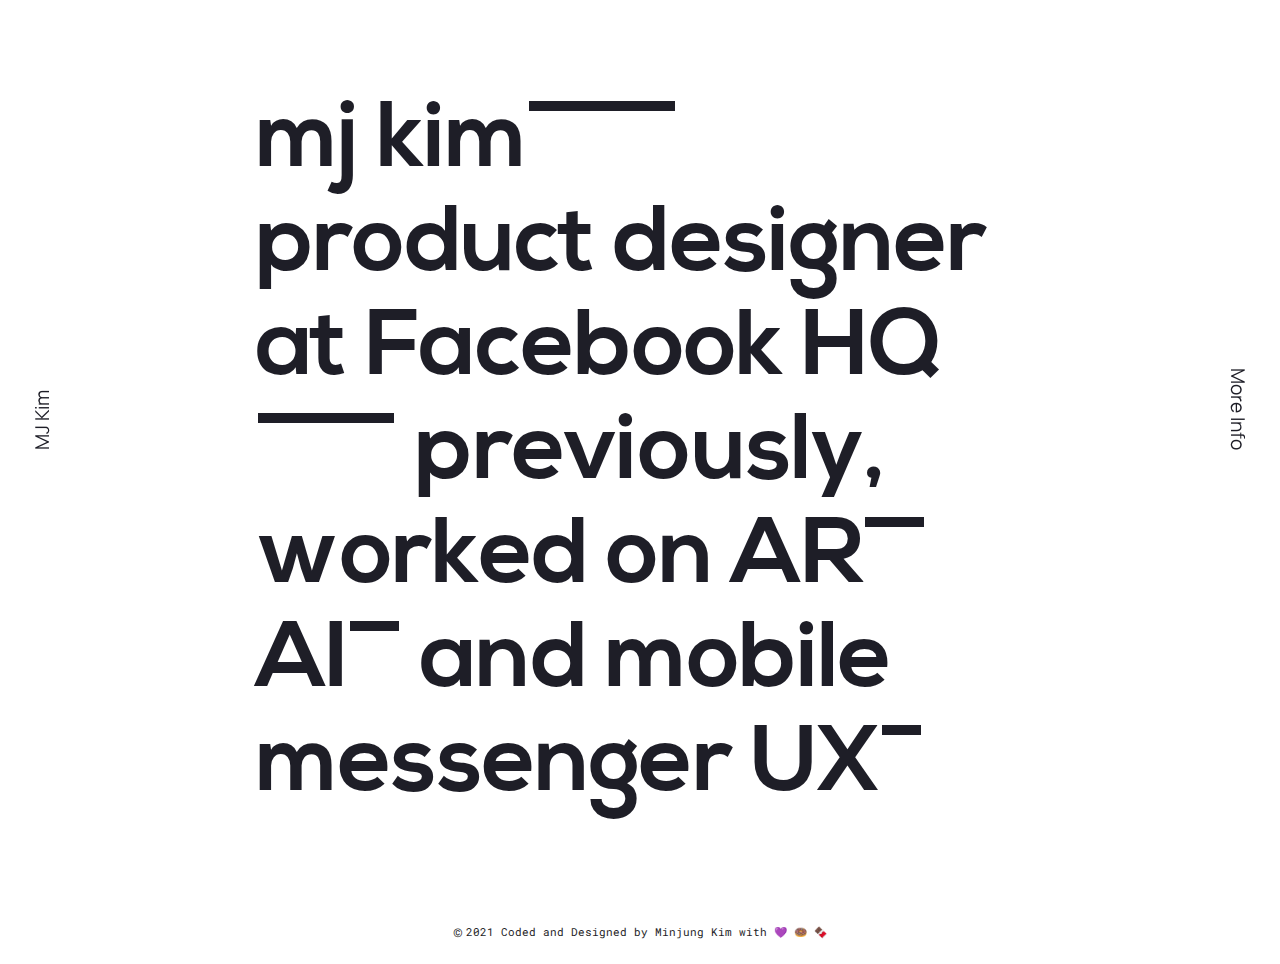
<file: index.html>
<!DOCTYPE html>
<!-- /*
  ╱▔▔▔▔╲
 ╱  ╭┈  ╲╮
 ▏       ▔▔╲
╱╳╲   ▍ ▍   ╲
▏╳╳▏     ╭━╮▕
▏╳╳▏ ▏   ╰━╯▕
╲▂╱╲ ╲      ╱
   ▕▃▃▔▔▔▔▔▔
   ╱  ╲
 ╭┓▏▏ ▕
 ┃╰▏▏ ▕
 ╰╭ ▏ Heya, It's MJ's Personal Web Page! */ -->


<html lang="en" class="no-js">
	<head>
		<meta charset="UTF-8" />
		<meta name="viewport" content="width=device-width, initial-scale=1">
		<title>MJ Kim · Product Designer</title>
		<meta name="description" content="MJ's personal website" />
		<meta name="keywords" content="minjungkim, mj, mjkim, productdesigner, seniordesigner, uxdesigner" />
		<meta name="author" content="Minjung Kim">
		<link rel="shortcut icon" href="mj_favicon.ico">
		
		<link href="https://fonts.googleapis.com/css2?family=Manrope:wght@400;700&display=swap" rel="stylesheet">
		<link href="https://fonts.googleapis.com/css?family=Roboto&display=swap" rel="stylesheet">
		<link href="https://fonts.googleapis.com/css?family=Roboto+Mono:400,500,700" rel="stylesheet">
		<link href="https://fonts.googleapis.com/css?family=Inter:200,300,400,500,600,700,900&display=swap" rel="stylesheet">
		<link rel="stylesheet" type="text/css" href="css/normalize.css" />
		<link rel="stylesheet" type="text/css" href="css/common.css" />
		<link rel="stylesheet" type="text/css" href="css/index.css" />
		
		
		<script>
			document.documentElement.className = 'js';
			var supportsCssVars = function() {
				var s = document.createElement('style'), support;

				s.innerHTML = "root: { --tmp-var: bold; }";
				document.head.appendChild(s);
				support = !!(window.CSS && window.CSS.supports && window.CSS.supports('font-weight', 'var(--tmp-var)'));
				s.parentNode.removeChild(s);
				return support;
			}
			if (!supportsCssVars()) alert('Hi there, I am MJ. Please view this website in a modern browser that supports CSS Variables.')
		</script>
	</head>
	<body class="">
		<main>
			
			<div class="mjA"><a>MJ Kim</a></div>
			<div class="mjB"><a href="about.html">More Info</a></div>
			<div id="intro">
			<div class="intro-width">
				<a href="mailto: mjkiminfo@gmail.com" class="defer-click">
					mj kim<sup>Say Hey, MJ Kim<div class="bar"></div></sup>
					<img 
					class="hover-img" 
					src="img/mjkim.png" alt="image" height="110" style="top:-25px; right: 32%;">
				</a><br>product designer<br>
				<a href="https://facebook.design/" class="defer-click">
					at Facebook HQ<sup>Menlo Park, CA<div class="bar"></div>
					</sup>
					<img 
					class="hover-img" 
					src="img/fb.gif" alt="image" height="140" style="top:-55px; right: 22%;">
				</a>

				previously, worked on 

				<a href="file/MJKim_Thesis_ProcessBook.pdf" class="defer-click">
					AR<sup>Thesis<div class="bar"></div></sup>
					<img class="hover-img" src="img/6.gif" alt="image" height="130" style="top:-55px; right: 40%;">
				</a>
			
				<a href="https://clova.ai/techdemo" class="defer-click">
					AI<sup>Clova<div class="bar"></div>
					</sup><img class="hover-img" src="img/cv.gif" alt="image" height="132" style="top:-45px; left: 79%;">
				</a>
				and mobile
				<a href="https://apps.apple.com/us/app/line/id443904275" class="defer-click">
					messenger UX<sup>LINE<div class="bar"></div></sup>
					<img class="hover-img" src="img/line.png" alt="img/line.png" alt="image" height="100" style="top:-34px; right: 20%;">
				</a>
			
			</div>
			</div>
			<footer>
				<h4>©</h4><h6>2021 Coded and Designed by Minjung Kim with 💜 🍩 🍫</h6>
			</footer>
		</main>


			<!-- <div class="morph-wrap">
				<svg class="morph" width="1400" height="770" viewBox="0 0 1200 770" fill="url(#Gradient)" filter="url(#blurMe)">
					<defs>
						<filter id="blurMe">
						<feGaussianBlur in="SourceGraphic" stdDeviation="8" />
					    </filter>
					  </defs>
				<path d="M 62.9,252.2 C 210.1,338.2 212.6,487.6 288.8,553.9 372.2,626.5 511.2,517.8 620.3,536.3 750.6,558.4 860.3,723 987.3,686.5 1089,657.3 1168,534.7 1173,429.2 1178,313.7 1096,189.1 995.1,130.7 852.1,47.07 658.8,78.95 498.1,119.2 410.7,141.1 322.6,154.8 262.9,252.2 Z" />
				</svg>
			</div> -->
<!-- 	
			<div class="content-wrap">
			<div class="content-wrap">
				<div class="content content--layout content--layout-1">
					<img class="content__img" src="img/1.png" alt="image" />
					<h3 class="content__title">create</h3>
					<p class="content__team">People Products Facebook</p>
					<p class="content__desc"><br>A live project for the billion+ users to build an inclusive culture by adding a special #hashtag with gratitude.</p>
					<a href="https://facebook.design/" class="content__link">Facebook Inc. in Menlo Park, CA</a>
				</div>
			</div>
		</div>
		<div class="content-wrap">
			<div class="content content--layout content--layout-2">
				<img class="content__img" src="img/4.png" alt="image" />
				<h3 class="content__title">build</h3>
				<p class="content__team">Apple Inc. X LINE UX TF</p>
				<p class="content__desc"> Integrating <b>SiriKit</b> into LINE messenger app for WWDC 2016 presentation. <br><br>
					I was selected as a UI Designer to participate an onsite lab session integrating the pre-release SiriKit into LINE. I've learned how to access the app's core functionality via SiriKit, and customize the voice user interface to make it more recognizable. With deepened understanding of conversational methods, I am eager to expand my toolbox to allow humans to speak to devices, not just tap on them.
					<br><br></p>
					<a href="https://developer.apple.com/videos/play/wwdc2016/225/" class="content__link">View SiriKit Details</a>
			</div>
		</div>
	
			<div class="content-wrap">
				<div class="content content--layout content--layout-3">
					<img class="content__img" src="img/3.png" alt="image" />
					<h3 class="content__title">connect</h3>
					<p class="content__team">LINE Platform Team</p>
					<p class="content__desc">Creating Looks Like Feels Like (LLFL) emerging prototypes on <b>LINE</b> with clear design decisions and finished simulations.<br><br>Thinking responsibly about a way of connecting people was extremely exciting in LINE UX TF team. We released the first Group Call up to 200 people can join simultaneously, which brought a 130% usage growth. Using this, users can make video calls anywhere in the world for free. </p>
					<a href="https://engineering.linecorp.com/en/blog/line-group-call-conference-calls-with-up-to-200-people/" class="content__link">View Group Call Details</a>
				</div>
			</div>
<br><br><br><br><br><br><br>
			<div class="content-wrap">
				<div class="content content--layout content--layout-4">
					<img class="content__img" src="img/2.png" alt="image" />
					<h3 class="content__title">empower</h3>
					<p class="content__team">MFA Thesis Project</p>
					<p class="content__desc"><br><br>Today, only 12% of engineers in the U.S. are women. Young women have interests in engineering, but they easily lose it due to the lack of role models, and feel demoralized from gender stereotypes. How might we help them to pursue engineering careers? <br><br> <b>hello,w</b> connects young women with resources and female engineers to make a change together. It brings the engineering related AR games to teach programming principles. Young women can have video chat experiences with mentors to learn, get inspired, and better define their paths beyond gender biases. Engineering is for everyone!</p>
					<a href="file/MJKim_Thesis_ProcessBook.pdf" class="content__link"><br>View Process Book</a>
				</div>
			</div>

			<br><br><br><br><br><br> -->

		<!-- <script src="js/imagesloaded.pkgd.min.js"></script>
		<script src="js/anime.min.js"></script> -->
		<!-- <script src="js/app.9a112d81.js"></script>
		<script src="js/chunk-vendors.633a3787.js"></script> -->
<!-- 
		<script>
			var list = document.getElementsByClassName("defer-click");
			for (var i = 0; i < list.length; i++) {
				list[i].addEventListener("click", (e) => {
					if (!window.matchMedia("(any-hover: none)").matches) { return; }
					if (window.focused !== e.currentTarget) {
						e.preventDefault();
					}
					window.focused = e.currentTarget;
				});
			}
		</script> -->

	</body>
</html>
</file>
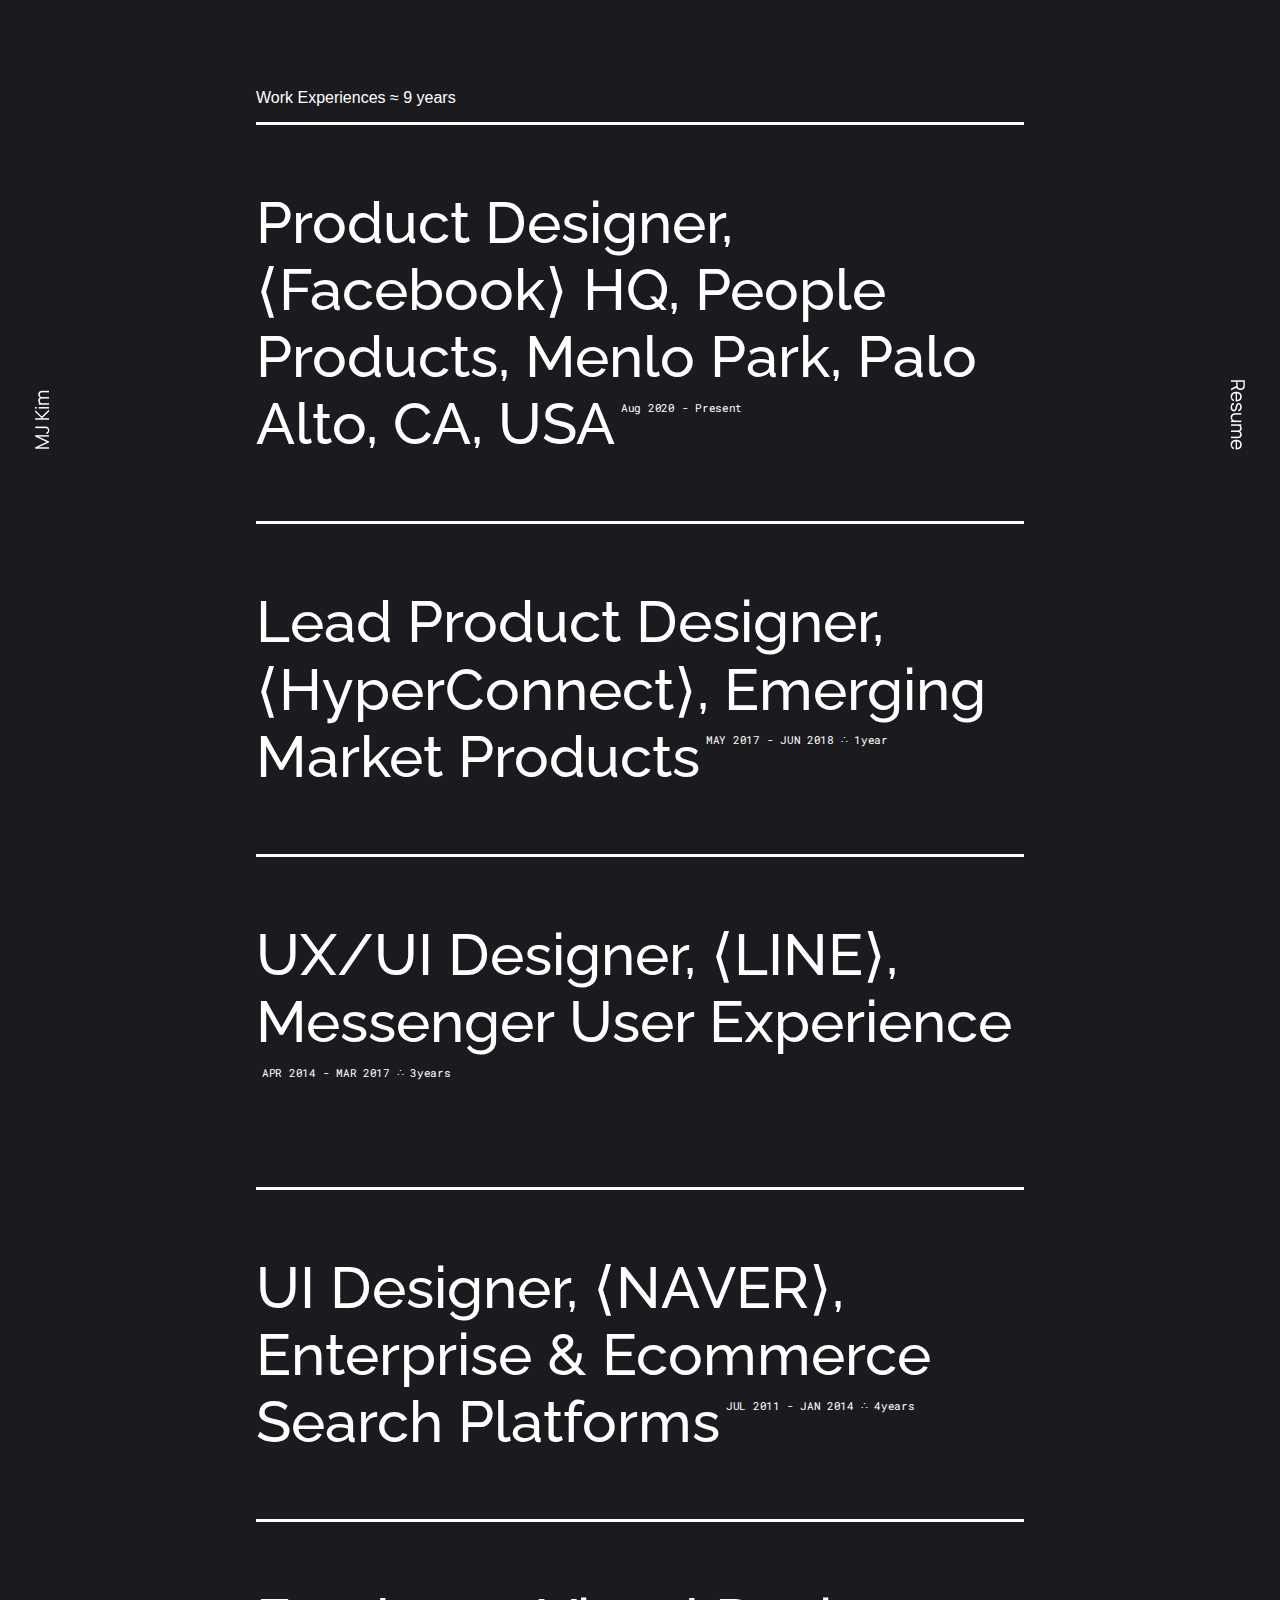
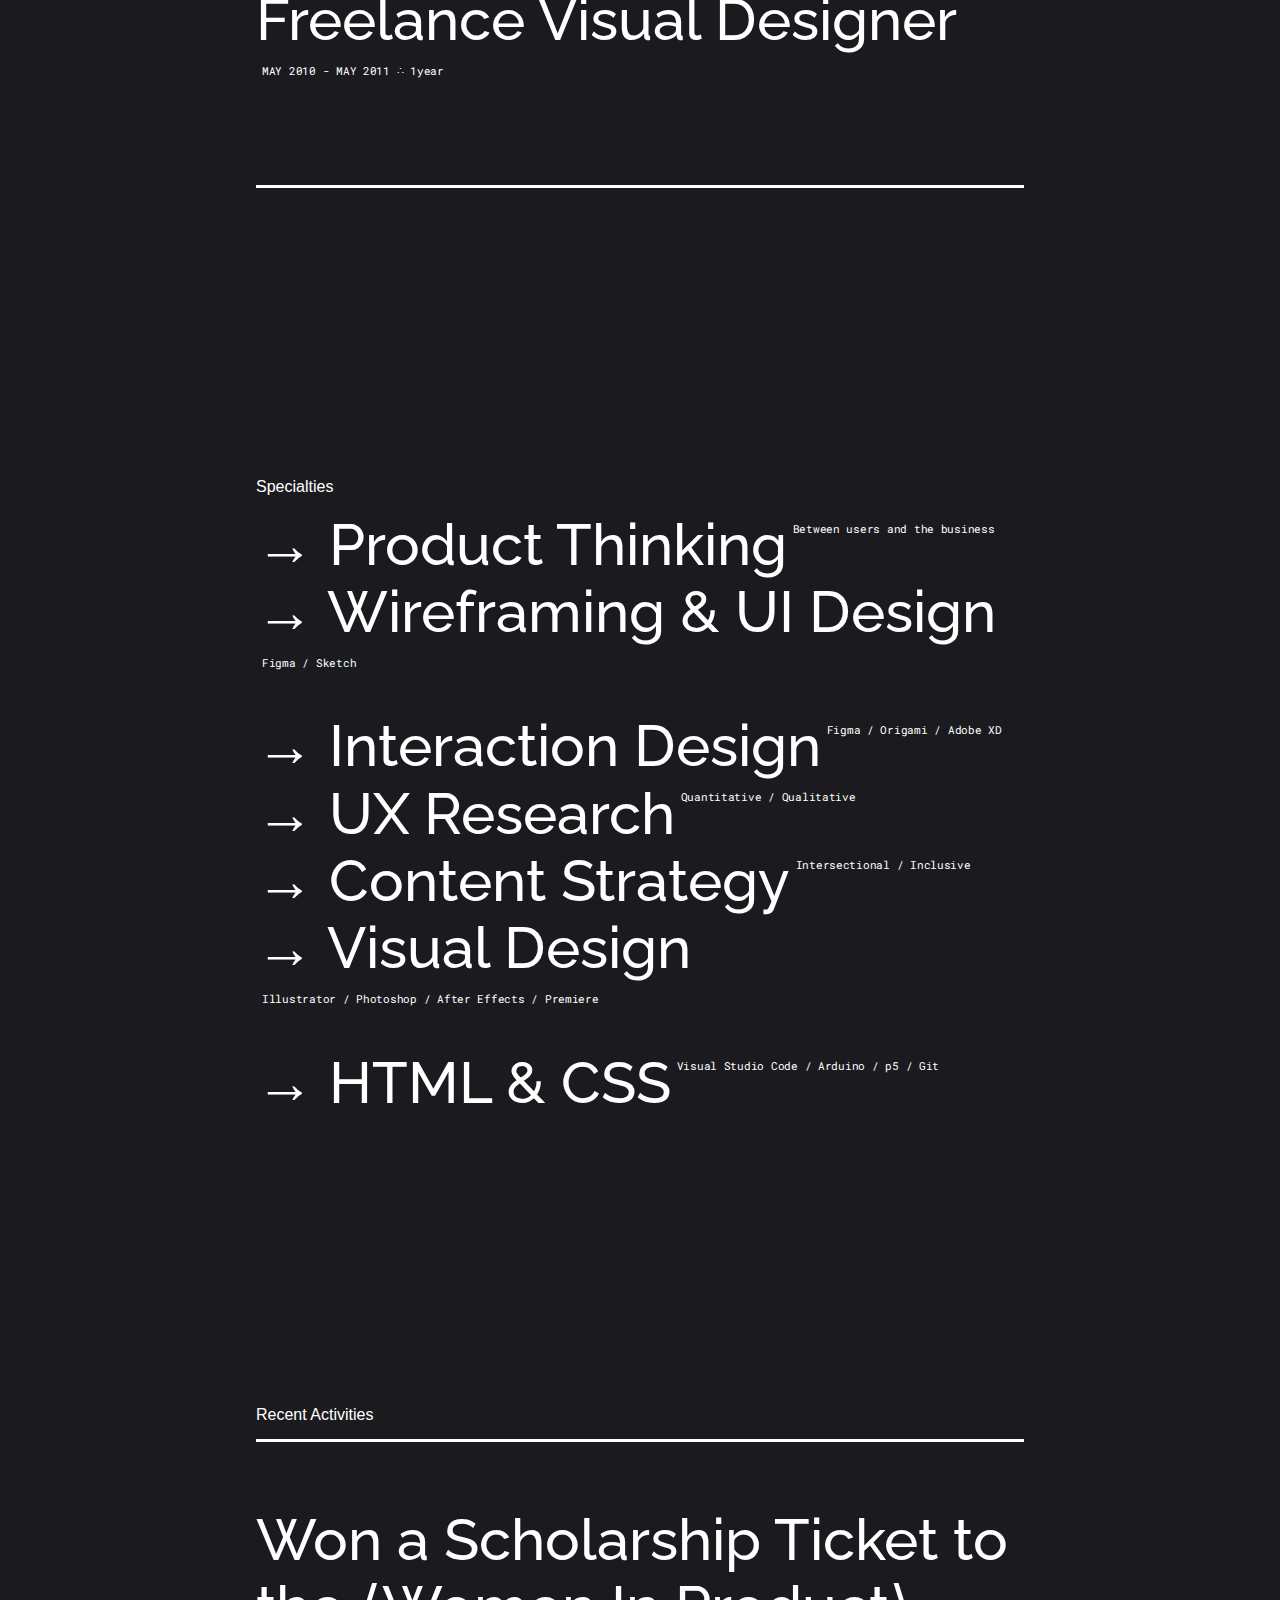
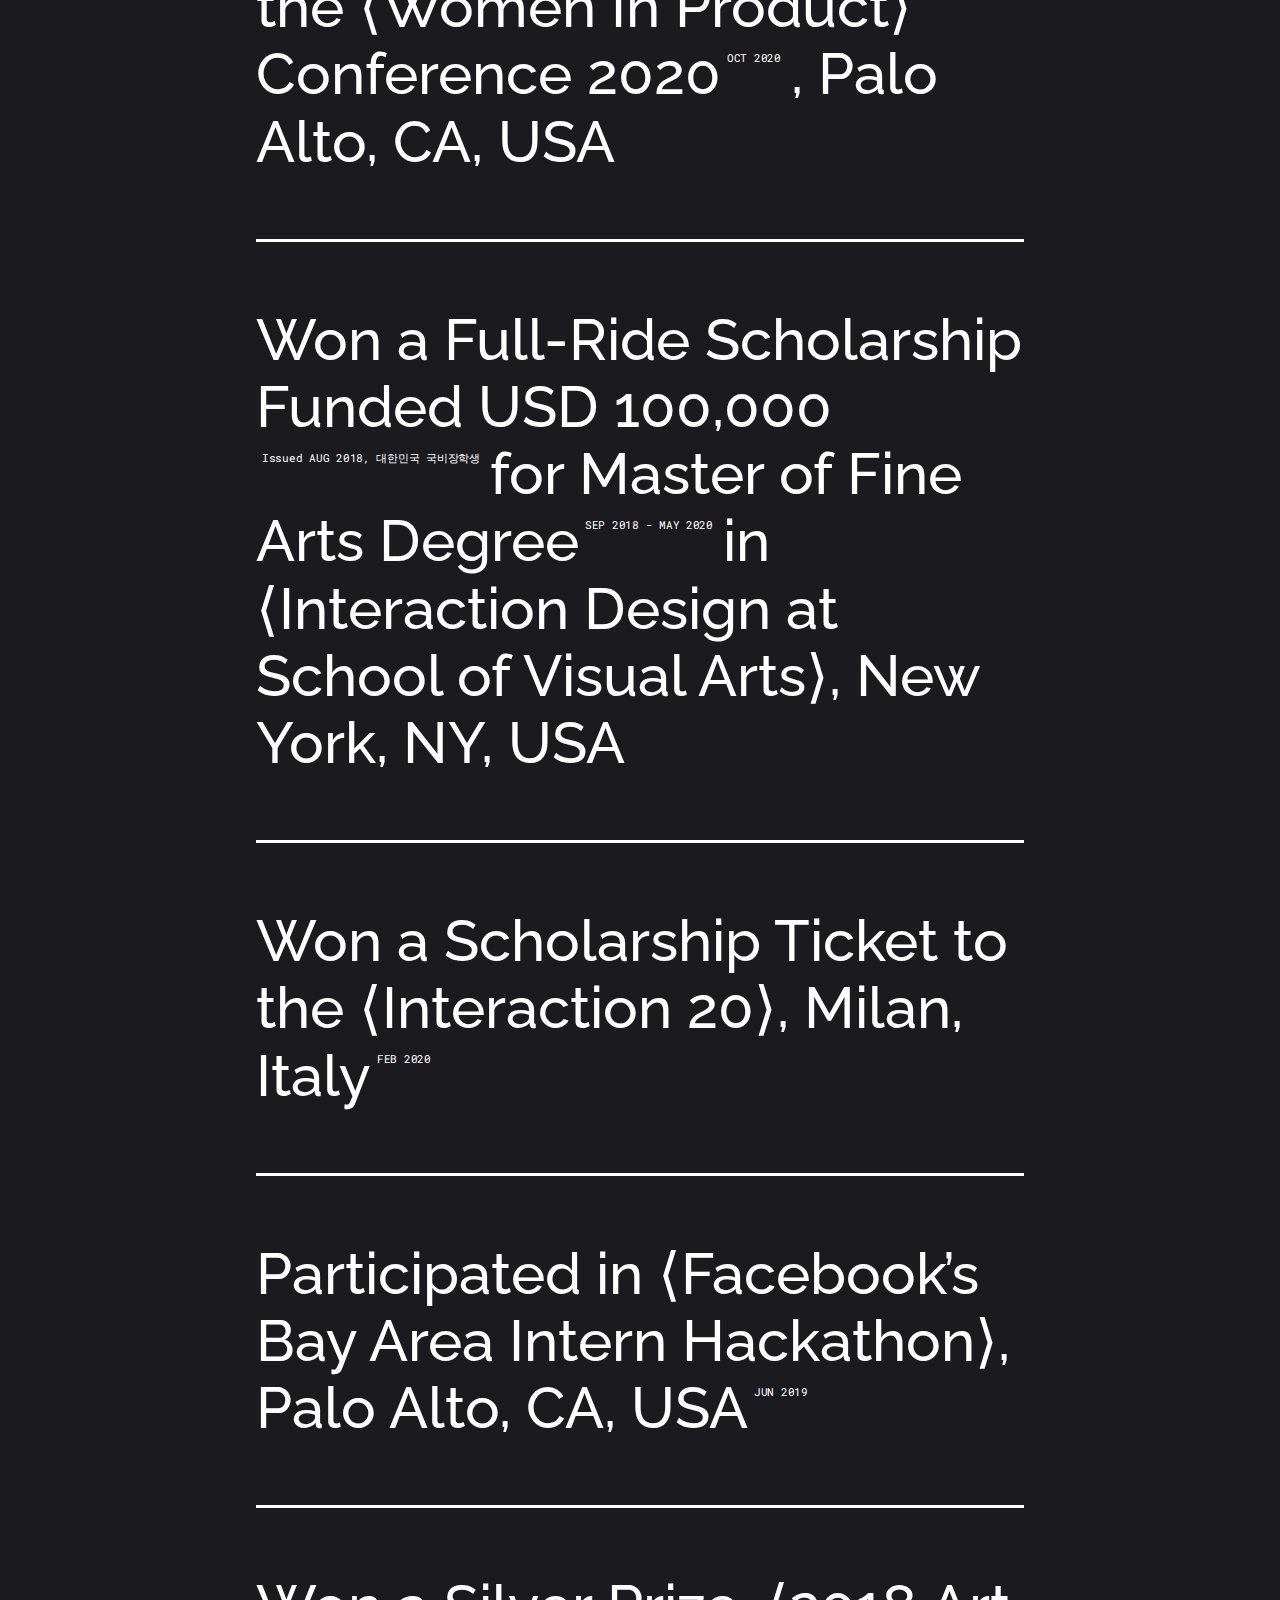
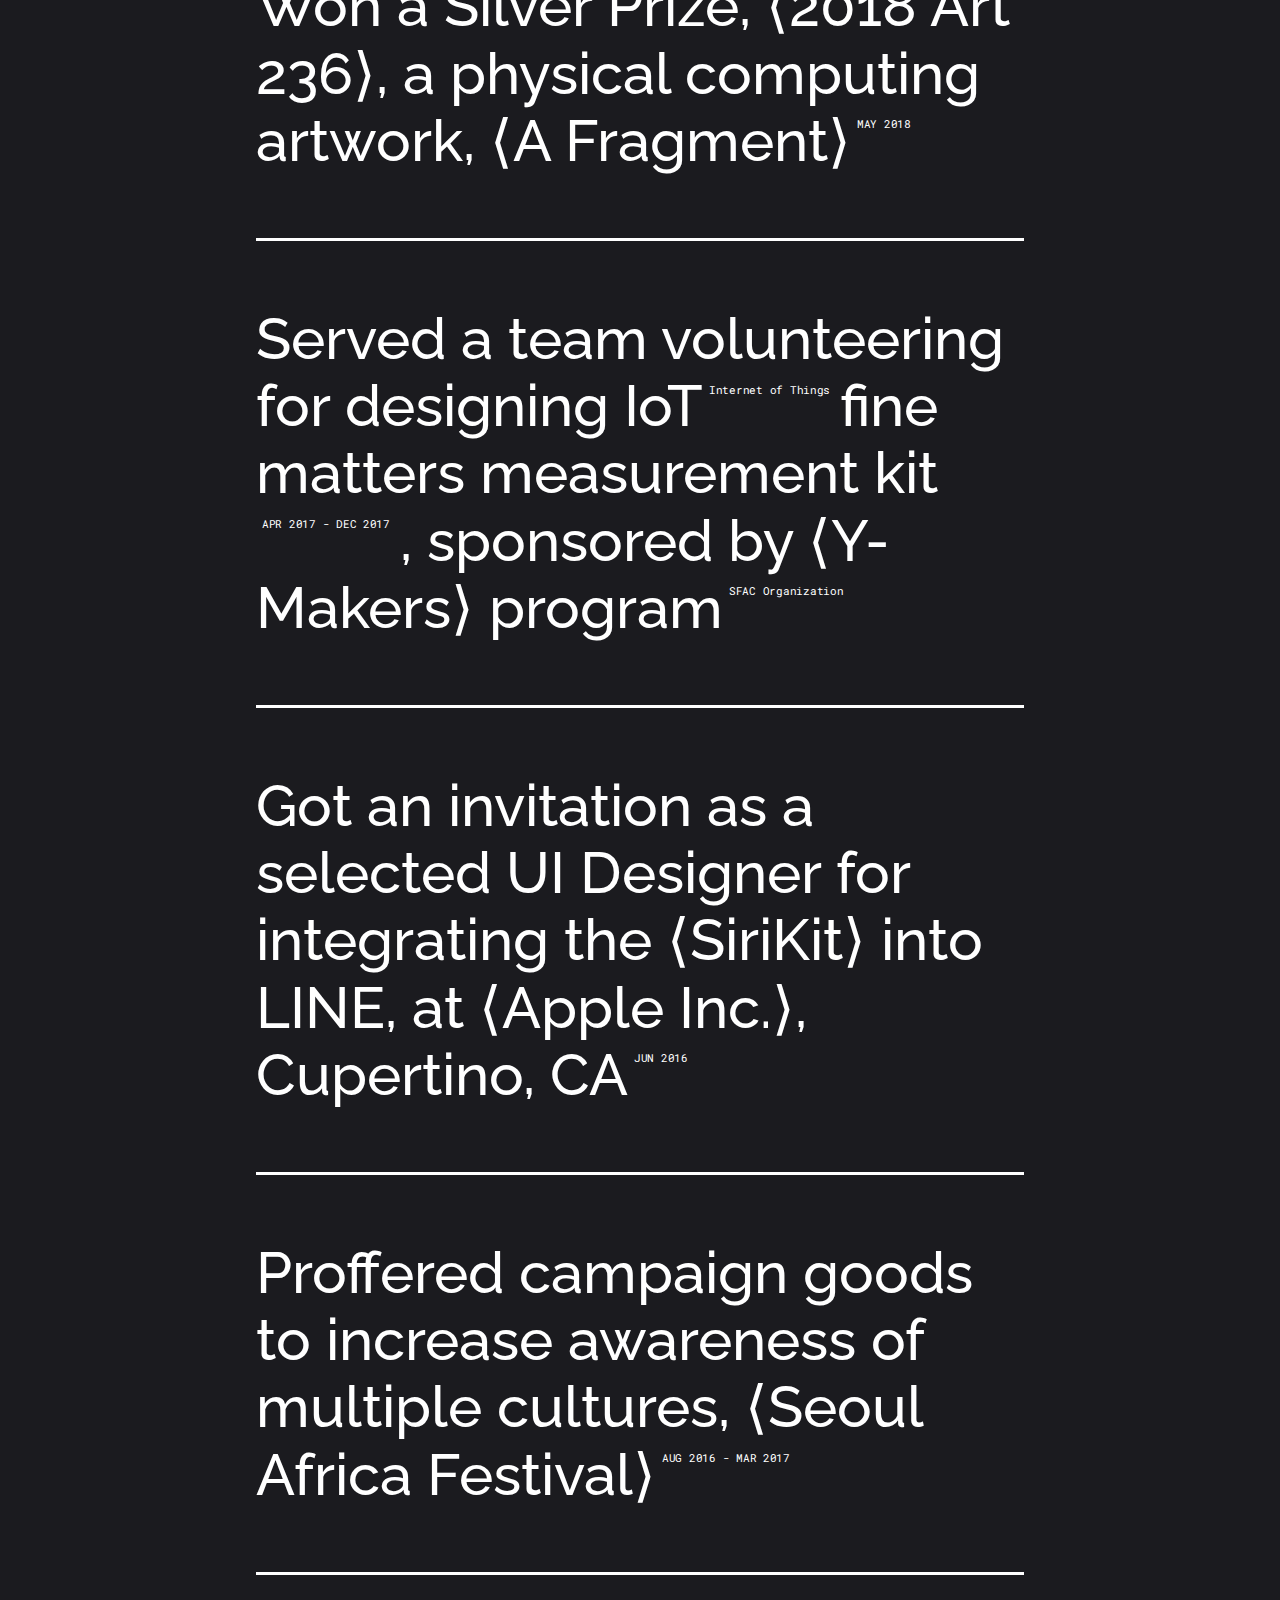
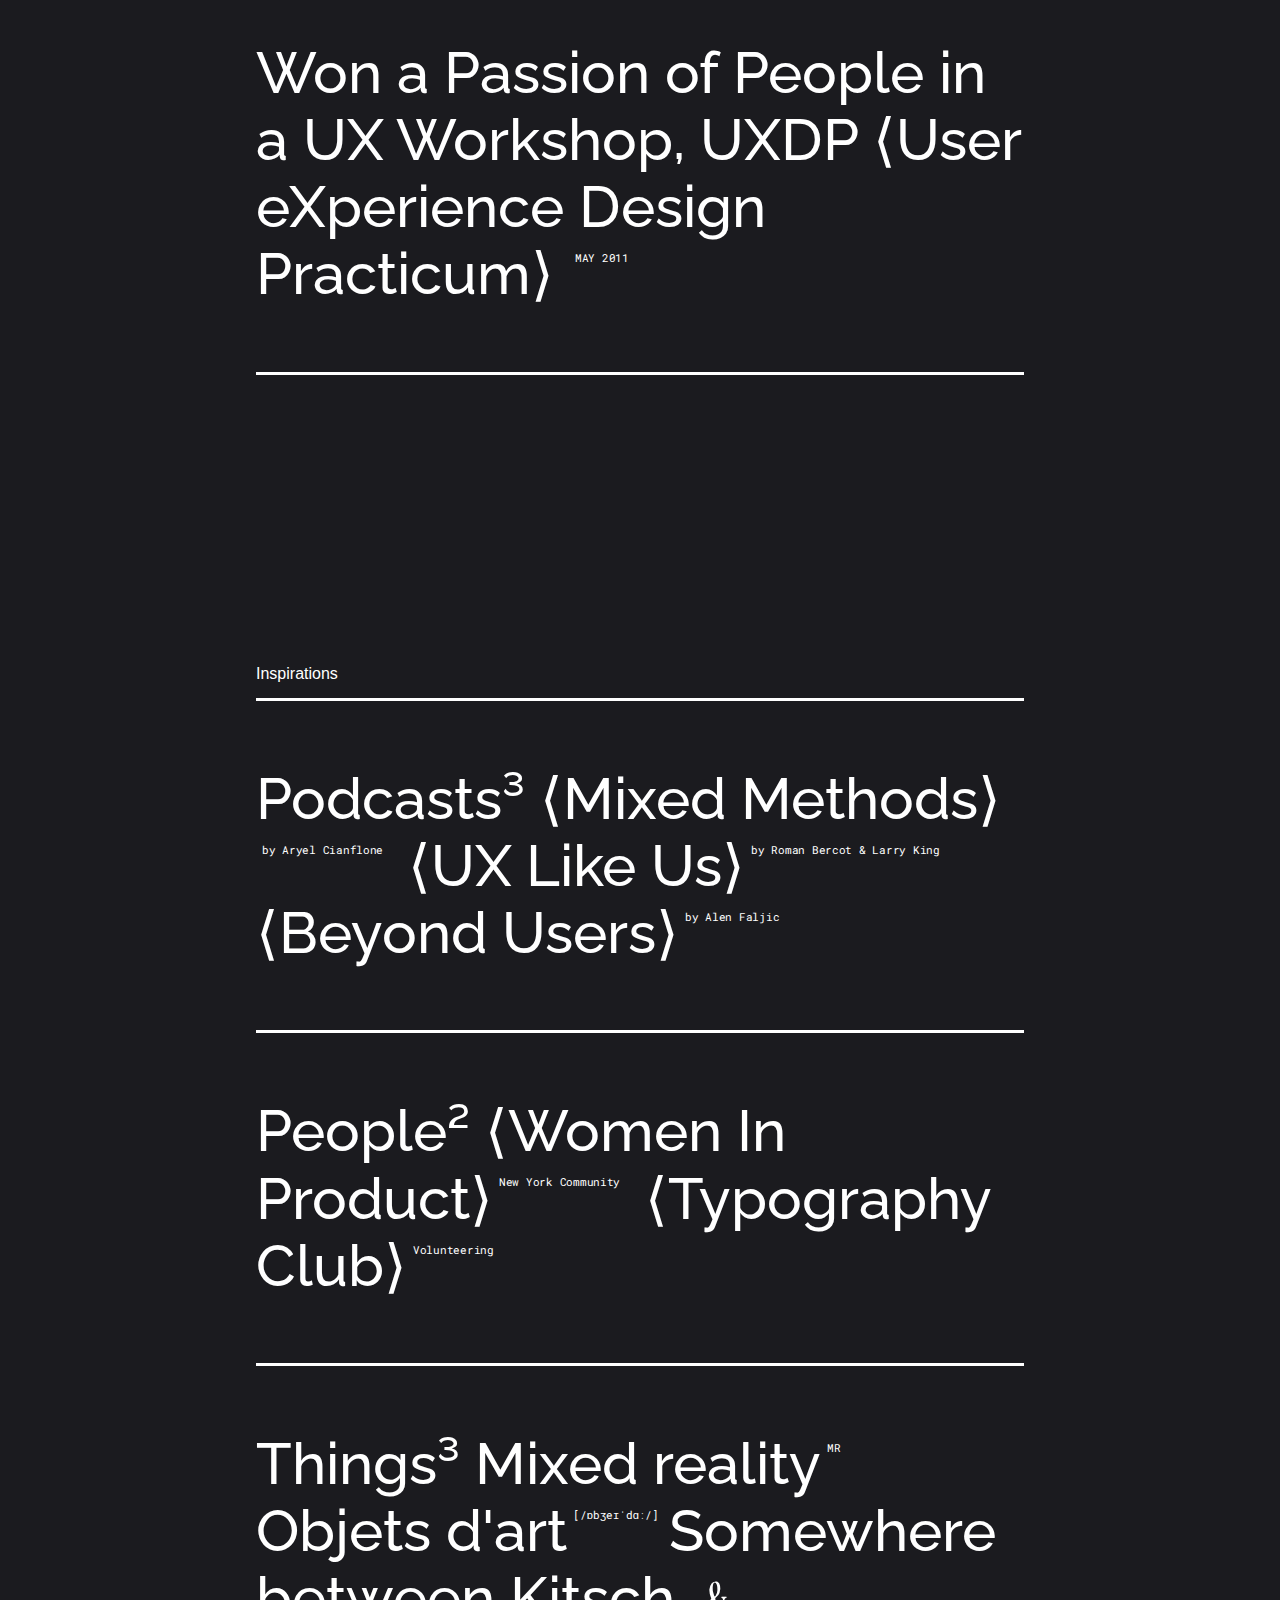
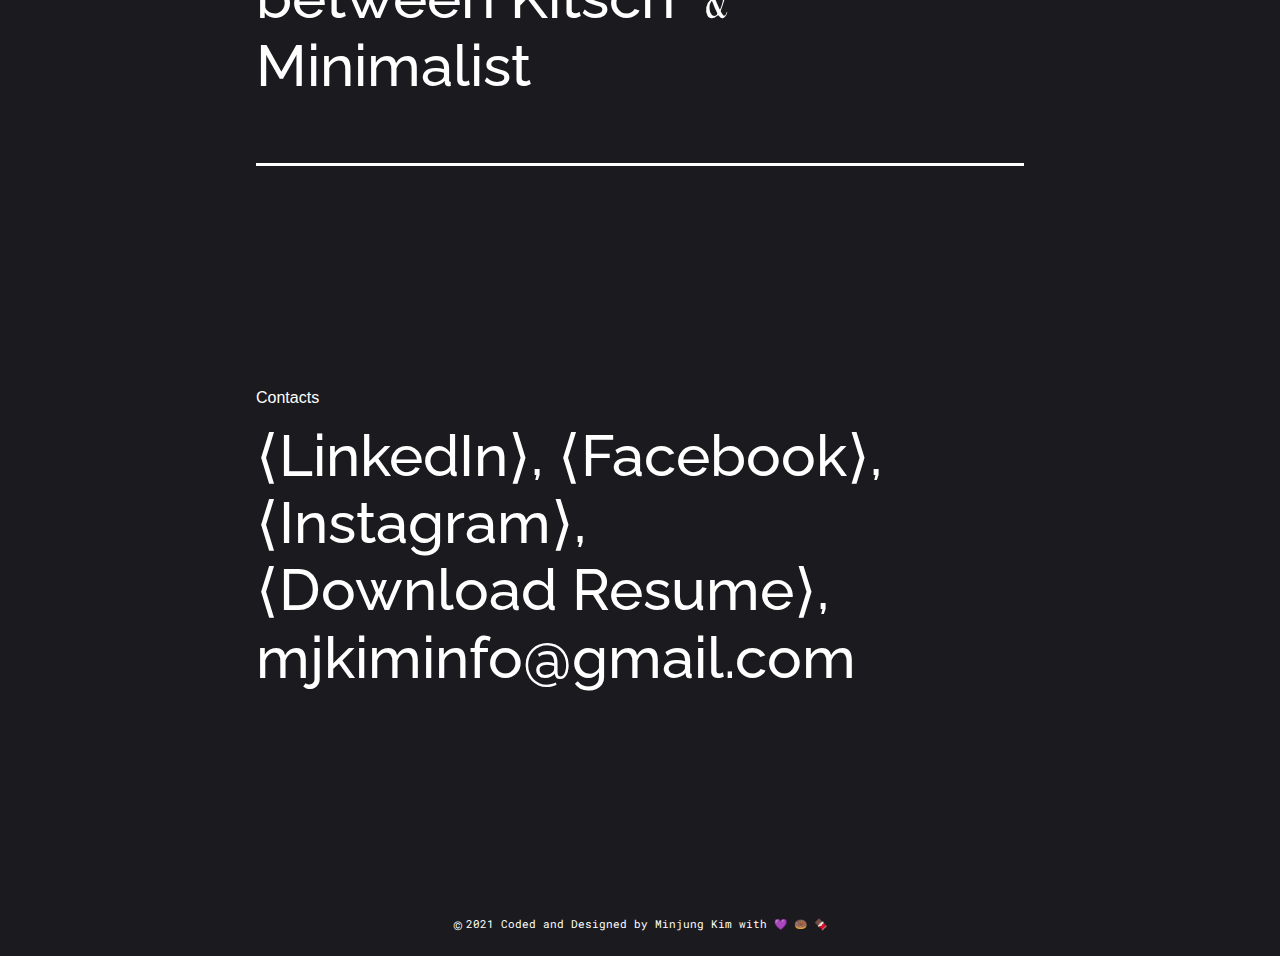
<file: about.html>
<!DOCTYPE html>
<html lang="en" class="no-js">
	<head>
		<meta charset="UTF-8" />
		<meta name="viewport" content="width=device-width, initial-scale=1">
		<title>MJ Kim · Product Designer</title>
		<meta name="description" content="MJ's personal website" />
		<meta name="keywords" content="background, svg, morph, animation, scroll, shape, web development, css, javascript" />
		<meta name="author" content="Minjung Kim">
		<link rel="shortcut icon" href="mj_favicon.ico">
		<link rel="preconnect" href="https://fonts.gstatic.com">
		<link href="https://fonts.googleapis.com/css2?family=Manrope:wght@400;700&display=swap" rel="stylesheet">
		<link href="https://fonts.googleapis.com/css?family=Roboto+Mono:400,500,700" rel="stylesheet">
		<link href="https://fonts.googleapis.com/css?family=Raleway:300,400,500,600,700&display=swap" rel="stylesheet">
		<link rel="stylesheet" type="text/css" href="css/normalize.css" />
		<link rel="stylesheet" type="text/css" href="css/common.css" />
		<link rel="stylesheet" type="text/css" href="css/about.css" />
				
		
		<script>
			document.documentElement.className = 'js';
			var supportsCssVars = function() {
				var s = document.createElement('style'), support;

				s.innerHTML = "root: { --tmp-var: bold; }";
				document.head.appendChild(s);
				support = !!(window.CSS && window.CSS.supports && window.CSS.supports('font-weight', 'var(--tmp-var)'));
				s.parentNode.removeChild(s);
				return support;
			}
			if (!supportsCssVars()) alert('Hi there,I am MJ. Please view this demo in a modern browser that supports CSS Variables.')
		</script>
	</head>
	<body class="mj">		
		<main>
			<div class="mjA"><a href="index.html">MJ Kim</a></div>
			<div class="mjB"><a href="file/MinjungKim_Resume.pdf">Resume</a></div>

			<div id="intro">
			<div class="center-y">
			<div class="intro-width">
				<ul id="experiences">
					<h5>
					Work Experiences ≈ 9 years
					</h5>
					<li>Product Designer, <a href="https://facebook.design/">&lang;Facebook&rang;</a> HQ, People Products, Menlo Park, Palo Alto, CA, USA<sup>Aug 2020 - Present </sup></li>
					<li>Lead Product Designer, <a href="https://hyperconnect.com/?lang=en">&lang;HyperConnect&rang;</a>, Emerging Market Products<sup>MAY 2017 - JUN 2018 &there4; 1year</sup></li>
					<li>UX/UI Designer, <a href="https://linecorp.com/en/">&lang;LINE&rang;</a>, Messenger User Experience<sup>APR 2014 - MAR 2017 &there4; 3years</sup></li>
					<li>UI Designer, <a href="https://www.navercorp.com/en">&lang;NAVER&rang;</a>, Enterprise & Ecommerce Search Platforms<sup>JUL 2011 - JAN 2014 &there4; 4years</sup></li>
					<li>Freelance Visual Designer</a><sup>MAY 2010 - MAY 2011 &there4; 1year</sup></li>
				</ul>

				<br><br><br>
				<h5>Specialties</h5>
				<li>→ Product Thinking<sup>Between users and the business</sup></li>
				
				<li>→ Wireframing & UI Design<sup>Figma / Sketch </sup></li>
				
				<li>→ Interaction Design<sup>Figma / Origami / Adobe XD</sup></li>

				<li>→ UX Research<sup>Quantitative / Qualitative</sup</li>
				
				<li>→ Content Strategy<sup>Intersectional / Inclusive</sup></li>
				
				<li>→ Visual Design<sup>Illustrator / Photoshop / After Effects / Premiere</sup></li>
				
				<li>→ HTML & CSS<sup>Visual Studio Code / Arduino / p5 / Git</sup></li>
				<br><br><br>


				<ul id="experiences">
					<h5>Recent Activities</h5>
					<li>Won a Scholarship Ticket to the <a href="https://www.womenpm.org/">&lang;Women In Product&rang;</a> Conference 2020<sup>OCT 2020</sup>, Palo Alto, CA, USA</li>
					
					<li>Won a Full-Ride Scholarship Funded USD 100,000<sup>Issued AUG 2018, 대한민국 국비장학생</sup>for Master of Fine Arts Degree<sup>SEP 2018 - MAY 2020</sup>in <a href="http://interactiondesign.sva.edu">&lang;Interaction Design at School of Visual Arts&rang;</a>, New York, NY, USA</li>
					
					<!-- <li>Publication <a herf=#>&lang;Ten years&rang;</a>, A Journey of My Design Careers<sup>브런치 <10년 회고록>, Coming Soon</sup></li> -->

					<li>Won a Scholarship Ticket to the <a href="https://interaction20.ixda.org">&lang;Interaction 20&rang;</a>, Milan, Italy<sup>FEB 2020</sup></li>


					<li>Participated in <a href="https://www.facebook.com/hackathon">&lang;Facebook’s Bay Area Intern Hackathon&rang;</a>, Palo Alto, CA, USA<sup>JUN 2019</sup></li>
		

					<li>Won a Silver Prize, <a href="https://www.art236.com/result">&lang;2018 Art 236&rang;</a>, a physical computing artwork, <a href="https://www.instagram.com/p/BnFHlRJgpBq/?utm_source=ig_web_copy_link">&lang;A Fragment&rang;</a><sup>MAY 2018</sup></li>

					<!-- <li>Participated in <a href="http://www.kipfa.or.kr/Seminar/SeminarView.aspx?eduSeqNo=1094">&lang;2018 HCI (UX) New Trend Seminar&rang;</a><sup>APR 2018</sup></li> -->

					<li>Served a team volunteering for designing IoT<sup>Internet of Things</sup>fine matters measurement kit<sup>APR 2017 - DEC 2017</sup>, sponsored by &lang;Y-Makers&rang; program<sup>SFAC Organization</sup></li>

					<!-- <li>Participated in &lang;IoT International Conference&rang;</a><sup>OCT 2017</sup></li> -->

					<li>Got an invitation as a selected UI Designer for integrating the <a href="https://developer.apple.com/videos/play/wwdc2016/225/">&lang;SiriKit&rang;</a> into LINE, at<a href="https://www.apple.com/"> &lang;Apple Inc.&rang;</a>, Cupertino, CA<sup>JUN 2016</sup></li>

					<li>Proffered campaign goods to increase awareness of multiple cultures, <a herf="https://www.youtube.com/watch?v=EbKe3QvlOfQ">&lang;Seoul Africa Festival&rang;</a><sup>AUG 2016 - MAR 2017</sup></li>

					<li>Won a Passion of People in a UX Workshop, UXDP &lang;User eXperience Design Practicum&rang; <sup>MAY 2011</sup></li>

				</ul>
				<br>
				<br>
				<br>
				<ul id="experiences">
					<h5>Inspirations</h5>
					<li>Podcasts&sup3; <a href="https://podcasts.apple.com/us/podcast/mixed-methods/id1206765479?mt=2">&lang;Mixed Methods&rang;</a><sup>by Aryel Cianflone</sup>
						
						<a href="https://podcasts.apple.com/us/podcast/ux-like-us/id1362088405?mt=2">&lang;UX Like Us&rang;</a><sup>by Roman Bercot & Larry King</sup>
						
						<a href="https://podcasts.apple.com/us/podcast/id1341678453">&lang;Beyond Users&rang;</a><sup>by Alen Faljic</sup></li>
					
					<li>People&sup2; <a href="https://www.womenpm.org/">&lang;Women In Product&rang;</a><sup>New York Community</sup>
													 
						<a href="http://typojanchi.org/2019/">&lang;Typography Club&rang;</a><sup>Volunteering</sup></li>

					<li>Things&sup3; Mixed reality<sup>MR</sup> Objets d'art<sup>[/ɒbʒeɪˈdɑː/]</sup>Somewhere between Kitsch ﹠ Minimalist</li>
					</ul>
				<br><br>

				
				<h5>Contacts</h5>
				
				<li><a href="https://www.linkedin.com/in/mjkimio/">&lang;LinkedIn&rang;</a>, <a href="https://www.facebook.com/mjkim.io">&lang;Facebook&rang;</a>, <a href="https://www.instagram.com/mjkim.io/">&lang;Instagram&rang;</a>, <br>
					<a href="file/MinjungKim_Resume.pdf">&lang;Download Resume&rang;</a>, <a href="mailto: mjkiminfo@gmail.com">mjkiminfo@gmail.com</a></li>
				</li>
					
			
			<br><br><br>

				
			</div>
			</div>
			</div>
			</main>

			<footer>
				<h4>©</h4><h6>2021 Coded and Designed by Minjung Kim with 💜 🍩 🍫</h6>
			</footer>

		</body>
		</html>
</file>
<file: css/common.css>
@font-face {
	font-family: 'nexa_boldregular';
	font-weight: bold;
	font-style: normal;
	src: url('../fonts/nexa_boldfree_macroman/Nexa_Free_Bold-webfont.eot');
	src: url('../fonts/nexa_boldfree_macroman/Nexa_Free_Bold-webfont.eot?#iefix') format('embedded-opentype'), url('../fonts/nexa_boldfree_macroman/Nexa_Free_Bold-webfont.woff2') format('woff2'), url('../fonts/nexa_boldfree_macroman/Nexa_Free_Bold-webfont.woff') format('woff'), url('../fonts/nexa_boldfree_macroman/Nexa_Free_Bold-webfont.ttf') format('truetype'), url('../fonts/nexa_boldfree_macroman/Nexa_Free_Bold-webfont.svg#nexa_boldregular') format('svg');
}

*,
*::after,
*::before {
	-webkit-box-sizing: border-box;
	box-sizing: border-box;
}

body {
	--text-color: rgb(30, 30, 39);
	--background-color: #fff;
	--background-color-2: #f5f4fb;
	--background-color-3: #f5f4fb;
	font-family: 'Roboto Mono',monospace;
	color: var(--text-color);
	background-color: var(--background-color);
	-webkit-font-smoothing: antialiased;
	-moz-osx-font-smoothing: grayscale;
}


/* Image */
a img { display:none; }
a:hover img { display:block; position:absolute;}

@keyframes loaderAnim {
	to {
		transform: rotate(360deg);
	}
}

main {
	position: relative;
	width: 100%;
	overflow: hidden;
}

footer {
	display: flex;
	align-items: center;
	justify-content: center;
	width: 100%;
	color: #000000;
  }
  
footer text {
	width: 60%;
  }

.hidden {
	position: absolute;
	overflow: hidden;
	width: 0;
	height: 0;
	pointer-events: none;
}

.center-y {
	display: flex;
	align-items: center;
	justify-content: center;
}

.mjA {
	font-family: 'Manrope',Arial,Helvetica,sans-serif,'Roboto Mono',monospace;
	font-size: 1.2rem;
	position: fixed;
	top: 50%;
	left: 1.8rem;
	z-index: 10;
	transform-origin: left top;
	transform: rotate(-90deg);
  }
  
.mjA a {
	color: #1e1e27;
	text-decoration: none;
  }
  
.mjA a:hover {
	color: rgb(73, 62, 230);
	text-decoration: none;
  }

.mjB {
	font-family: 'Manrope',Arial,Helvetica,sans-serif,'Roboto Mono',monospace;
	font-size: 1.2rem;
	font-weight: 400;
	position: fixed;
	top: 50%;
	z-index: 10;
	right: 1.8rem;
	transform-origin: right top;
	transform: rotate(90deg);
  }
  
.mjB a {
	color: rgb(30, 30, 39);
	text-decoration: none;
  }

.mjB a:hover {
	color: rgb(73, 62, 230);
	text-decoration: none;
  }


  @media screen and (max-width: 70em) {

	.mjA {
		position: fixed;
		top: 50%;
		left: 1.8rem;
		z-index: 10;
		transform-origin: left top;
		transform: rotate(-90deg);
		font-size: 1.2rem;
	  }
	  
	.mjA a {
		font-family: 'Manrope',Arial,Helvetica,sans-serif,'Roboto Mono',monospace;
		color: #000;
		text-decoration: none;
	  }
	  
	.mjA a:hover {
		color: rgb(111, 106, 255);
		text-decoration: none;
	  }
	
	.mjB {
		position: fixed;
		top: 50%;
		z-index: 10;
		right: 1.8rem;
		transform-origin: right top;
		transform: rotate(90deg);
		font-size: 1.2rem;
	  }
	
	.mjB a {
		font-family: 'Manrope',Arial,Helvetica,sans-serif,'Roboto Mono',monospace;
		color: #000;
		text-decoration: none;
	  }
	
	.mjB a:hover {
		color: rgb(111, 106, 255);
		text-decoration: none;
	  }
	}

	@media screen and (max-width: 55em) {

		.mjA {
			position: fixed;
			top: 50%;
			left: 1.2rem;
			z-index: 10;
			transform-origin: left top;
			transform: rotate(-90deg);
			font-size: 1rem;
		  }
		  
		.mjA a {
			font-family: 'Manrope',Arial,Helvetica,sans-serif,'Roboto Mono',monospace;
			color: #000;
			text-decoration: none;
		  }
		  
		.mjA a:hover {
			color: rgb(111, 106, 255);
			text-decoration: none;
		  }
		
		.mjB {
			position: fixed;
			top: 50%;
			z-index: 10;
			right: 1.2rem;
			transform-origin: right top;
			transform: rotate(90deg);
			font-size: 1rem;
		  }
		
		.mjB a {
			font-family: 'Manrope',Arial,Helvetica,sans-serif,'Roboto Mono',monospace;
			color: #000;
			text-decoration: none;
		  }
		
		.mjB a:hover {
			color: rgb(111, 106, 255);
			text-decoration: none;
		  }
		}
</file>
<file: css/index.css>
body {
	cursor: url('../img/cursor.png') 11 11, auto;
}

a {
	cursor: url("../img/cursor2.png") 11 11, auto;
}

section a {
	position: absolute;
	top: 1%;
	left: 78%;
	transform: translate(-50%, -50%);
}
section a img.pdmj {
	display: block;
	margin: auto;
	z-index: 1;
}

h4 {
	font-weight: normal;
	margin: -0.13rem 0.2rem 0 0;  
	color: rgb(30, 30, 39);
}
h6 {
	font-weight: normal;
	color: rgb(30, 30, 39);
}


h5 {
	font-family: 'Roboto', sans-serif;
	font-size: 1rem;
	margin: 4rem 0 -0.6rem 0;
	color: rgb(30, 30, 39);
}


#intro {
	display: flex;
	width: 100%;
	height: 100vh;
	justify-content: center;
	align-items: center;
}

.intro-width {
	width: 60%;
	font-family: 'nexa_boldregular', sans-serif;
	/* font-family: 'Inter', sans-serif; */
	font-size: 5.8em;
	letter-spacing: -0.05rem;
	line-height: 6.5rem;
	font-weight: 400;
}

.intro-width a {
	text-decoration: none;
	color: rgb(30, 30, 39);
	position: relative;
}


.intro-width a sup {
	text-decoration: none;
	color: transparent;
	outline: none;
}

.intro-width a:hover sup {
	text-decoration: none;
	color: rgb(30, 30, 39);
	outline: none;
}

.intro-width sup {
	display: inline-block;
	font-family: 'Roboto Mono', monospace;
	font-size: 1rem;
	font-weight: 700;
	color: rgb(30, 30, 39);
	letter-spacing: -0.2pt;
	vertical-align: super;
	top: -1.4rem;
	margin: -1px 3px 0 2px;	
}
  
.intro-width a:hover .bar {
	border-bottom: none;
  }

.bar {
	border-bottom: 10px solid rgb(30, 30, 39);
	width: 100%;
    position: relative;
    top: -5px;
}

.hover-img {
    display:none;
}
.intro a:hover .hover-img {
    display:inline-block;
    position:absolute;
}


/* Scroll
.mouse{
	position: relative;
	border: 2px solid rgb(30, 30, 39);
	width: 24px;
	height: 38px;
	border-radius: 24px;
	left: 50%;
	transform: translateX(-50%);
	margin-top: 1%;
  }
  
.wheel{
	position: absolute;
	background: rgb(30, 30, 39);
	left: 46%;
	width: 3px;
	height: 3px;
	border-radius: 8px;
	animation:wheel 2s ease infinite;
  }
  
@keyframes wheel{
	0%{
	  top: 20%;
	   transform: translateX(-50%, 20%);  
	   opacity: 1;
	}
	100%{
	  top: 50%;
		transform: translateX(-50%, -50%);   
		opacity: 0;
	}
  } */

  /* SVG Morph */
.morph-wrap {
	position: fixed;
	top: 0;
	left: 0;
	bottom: 0;
	width: 100%;
	overflow: hidden;
	display: flex;
	align-items: center;
	justify-content: center;
	pointer-events: none;
	z-index: -1;
}

.morph {
	position: relative;
	height: 100%;
	fill: var(--background-color-2);
	flex: none;
}

.content-wrap {
	position: relative;
	display: flex;
	flex-direction: column;
	justify-content: center;
	align-items: center;
	width: 100%;
	height: 100vh;
	min-height: auto;
	pointer-events: none;
}

.content {
	position: relative;
	display: grid;
}

.content--fixed {
	position: fixed;
	top: 0;
	left: 0;
	width: 100%;
	height: 100vh;
	min-height: auto;
	z-index: 100;
	pointer-events: none;
	padding: 1.5em;
	grid-template-columns: 50% 50%; 
	grid-template-rows: auto auto 4em;
	grid-template-areas:	"header ..."
							"... decotitle"
							"demos decotitle";
}

.content--fixed a {
	pointer-events: auto;
}

.content--layout {
	pointer-events: auto;
	justify-content: center;
	align-content: center;
	grid-template-columns: 230px 70px 150px 150px; 
	grid-template-rows: 150px 75px 75px;
	grid-template-areas:	"... title title title"
							"author ... desc desc"
							"author ... link link";
}

.content__img {
	grid-column: 1 / 3;
	grid-row: 1 / 3;
	/* opacity: 0.8; */
	width: 300px;
	height: auto;
}

.content__title {
	grid-area: title;
	font-family: 'nexa_boldregular', sans-serif;
	letter-spacing: -0.025em;
	font-size: 8em;
	line-height: 160px;
	margin: 0;
	text-transform: lowercase;
	z-index: 10;
}

.content__team {
	grid-area: author;
	margin: 0;
	font-size: 0.7em;
	-webkit-writing-mode: vertical-lr;
	writing-mode: vertical-lr;
	padding: 1em;
	text-align: right;
	z-index: 10;
}

.content__desc {
	font-family: 'Roboto', sans-serif;
	line-height: 1.5rem;
	grid-area: desc;
	margin: 0;
	z-index: 10;
	padding: 0 1em;
}





.content__img,
.content__title,
.content__author,
.content__desc {
	transition: transform 0.3s ease-out;
}


.content__link{
	font-size: 0.7em;
	pointer-events: auto;
	grid-area: link;
	align-self: end;
	justify-self: start;
	margin: 0 0 0.5rem 0;
	z-index: 10;
	padding: 0 1.4em;
	color:rgba(0, 0, 0, 0.4);
	text-decoration: none;
}

.content__link:hover{
	color:rgba(0, 0, 0, 1);
	text-decoration: none; 
} 

.content__related-item {
	padding: 1em;
	transition: color 0.3s;
	opacity: 1;

}

.content__related-img {
	max-width: 34px;
	opacity: 0.8;
	transition: opacity 0.3s;
}

.content__related-item:hover .content__related-img,
.content__related-item:focus .content__related-img {
	opacity: 1;
}

.content__related-title {
	font-size: 1em;
	color: #fff;
	margin: 0;
	padding: 0.5em;
}

/* Different layouts */

/* layout-2 */
.content--layout-2 {
	grid-template-areas:	"title title title"
							"desc desc ..."
							"... ... ... "
							"link link ...";
}

.content--layout-2 .content__img {
	grid-column: 3 / 5;
	grid-row: 1 / 3;
	margin: -5rem 0 0 -0.6rem;
}
.content--layout-2 .content__title {
	align-self: end;
	margin: 0 0 4.5rem 0;
}


.content--layout-2 .content__desc {
	text-align: left;
	margin: -4rem 1.5rem 0 -0.8rem;
}

.content--layout-2 .content__link {
	align-self: end;
	margin: 12.6rem 0 0 -0.8rem;
}

.content--layout-2 .content__link:hover{
	color:rgba(0, 0, 0, 1);
	text-decoration: none; 
} 

.content--layout-2 .content__team {
	justify-self: end;
	align-self: start;
	margin: -11rem 0 0 -1rem;
}

/* layout-3 */
.content--layout-3 {
	grid-template-rows: 60px 60px 180px;
	grid-template-areas:	"... ... desc desc"
							"author title title title"
							"author ... link link";
}

.content--layout-3 .content__img {
	grid-column: 1 / 3;
	grid-row: 1 / 3;
	margin: -7rem 0 0 0;
}


.content--layout-3 .content__desc {
	align-self: end;
	margin: 0 0 -12rem 0;
}
.content--layout-3 .content__title {
	align-self: end;
	margin: 0 0 -22rem 0;
}

.content--layout-3 .content__team {
	align-self: end;
	margin: 0 2rem -12rem -1.7rem;
}

.content--layout-3 .content__link {
	align-self: end;
	margin: 0 0 0rem 0;
}

.content--layout-3 .content__link:hover{
	color:rgba(0, 0, 0, 1);
	text-decoration: none; 
} 

/* layout-4 */

.content--layout-4 {
	grid-template-areas:	"title title ..."
							"desc desc ..."
							"... ... ..."
							"link link ...";
}

.content--layout-4 .content__img {
	grid-column: 3 / 5;
	grid-row: 1 / 2;
	margin: 6rem 0 0 0;
}

.content--layout-4 .content__title {
	align-self: end;
	margin: 0 0 -1.5rem 0;
}

.content--layout-4 .content__team {
	justify-self: start;
	align-self: start;
	margin: 16rem 0 0 -0.5rem;
}

.content--layout-4 .content__desc {
	align-self: end;
	margin: 0 0.3rem -26rem -0.8rem;
}

.content--layout-4 .content__link {
	align-self: end;
	margin: 0 0 -24.2rem -0.8rem;
}


.social__img {
	width: 30px;
	height: auto;
}



/* Header */
.codrops-header {
	position: relative;
	display: flex;
	flex-direction: row;
	flex-wrap: wrap;
	align-items: flex-start;
	z-index: 100;
	grid-area: header;
	align-self: start;
	justify-self: start;
}

.codrops-header__title {
	font-size: 1em;
	padding: 0.75em 0;
	margin: 0;
	font-weight: 500;
}

/* Demos */
.demos {
	grid-area: demos;
	align-self: end;
}

.demo {
	display: inline-block;
	position: relative;
	font-size: 0.85em;
	margin: 0 0.25em 0.5em 0;
	padding: 1em;
}

.demo .decoshape {
	display: none;
}

.demo--current {
	color: var(--link-hover-color);
	border-color: currentColor;
}

.demo--current .decoshape {
	display: block;
	z-index: -1;
}

/* Deco elements */
.deco {
	pointer-events: none;
}


.deco--title {
	position: fixed;
	top: 50%;
	right: 1.8rem;
	transform-origin: right top;
	transform: rotate(90deg);
}

/* Top Navigation Style */
.codrops-links {
	position: relative;
    display: flex;
    justify-content: space-between;
    align-items: center;
    margin: 0 1em 0 0;
    text-align: center;
    white-space: nowrap;
}

.codrops-icon {
	position: relative;
	display: inline-block;
	padding: 0.75em 0.75em 1em;
}




@media screen and (max-width: 70em) {
	h4 {
		font-weight: normal;
		margin: -0.13rem 0.2rem 0 0; 
		color: #000;
	}
	h6 {
		font:'Roboto Mono', monospace;
		font-weight: normal;
		font-size: 0.65rem;
		color: #000;
	}

	#intro {
		display: flex;
		justify-content: center;
		align-items: center;
		width: 100%;
		height: 100vh;
		padding: 0 4.5rem 0 4.5rem;
		box-sizing: border-box;
	  }
	
	.intro-width {
		font-size: 4.8rem;
		letter-spacing: -0.05rem;
		width: 80%;
		line-height: 5.5rem;
		font-weight: 700;
	}


	.intro-width sup {
		display: inline-block;
		font-family: 'Roboto Mono', monospace;
		font-size: 0.8rem;
		font-weight: 700;
		letter-spacing: -0.1pt;
		vertical-align: super;
		top: -1rem;
		margin: 2px 6px 0 2px;	
	}
	  
	.intro-width a:hover .bar {
		border-bottom: none;
	  }
	
	.bar {
		border-bottom: 8px solid rgb(30, 30, 39);
		width: 100%;
		position: relative;
		top: -5.9px;
	}
	
	.hover-img {
		display:none;
	}
	.intro a:hover .hover-img {
		display:inline-block;
		position:absolute;
		
	}
	

}
  



@media screen and (max-width: 55em) {
	h4 {
		font-weight: normal;
		margin: -0.13rem 0.2rem 0 0; 
		color: #000;
	}
	h6 {
		font:'Roboto Mono', monospace;
		font-weight: normal;
		font-size: 0.65rem;
		color: #000;
	}

	#intro {
		display: flex;
		justify-content: center;
		align-items: center;
		width: 100%;
		height: 100vh;
		padding: 0 7.5rem 0 7.5rem;
		box-sizing: border-box;
	  }
	
	.intro-width {
		font-size: 4.0rem;
		letter-spacing: -0.05rem;
		width: 100%;
		line-height: 4.5rem;
		font-weight: 700;
	}

	.intro-width a {
		text-decoration: none;
		color: rgb(30, 30, 39);
	  }
	
	
	.intro-width a:hover {
		text-decoration: none;
		color: rgb(30, 30, 39);
		border-bottom: 0px solid transparent;
		position: relative;
		width: 100%;
	  }
	
	
	.intro-width sup {
		display: inline-block;
		font-family: 'Roboto Mono', monospace;
		font-size: 0.8rem;
		font-weight: 700;
		letter-spacing: -0.1pt;
		vertical-align: super;
		top: -0.9rem;
		margin: 2px 6px 0 2px;	
	}
	  
	.intro-width a:hover .bar {
		border-bottom: none;
	  }
	
	.bar {
		border-bottom: 7px solid rgb(30, 30, 39);
		width: 100%;
		position: relative;
		top: -2.2px;
	}
	
	.hover-img {
		display:none;
	}
	.intro a:hover .hover-img {
		display:inline-block;
		position:absolute;
		
	}
	
}

@media screen and (max-width: 45em) {

	#intro {
		display: flex;
		justify-content: center;
		align-items: center;
		width: 100%;
		height: 100vh;
		padding: 0 6rem 0 6.5rem;
		box-sizing: border-box;
	  }
	
	.intro-width {
		font-size: 3.6rem;
		letter-spacing: -0.05rem;
		width: 100%;
		line-height: 4.2rem;
		font-weight: 700;
	}

	.intro-width a {
		text-decoration: none;
		color: rgb(30, 30, 39);
	  }
	
	
	.intro-width a:hover {
		text-decoration: none;
		color: rgb(30, 30, 39);
		border-bottom: 0px solid transparent;
		position: relative;
		width: 100%;
	  }
	
	
	.intro-width sup {
		display: inline-block;
		font-family: 'Roboto Mono', monospace;
		font-size: 0.6rem;
		font-weight: 700;
		letter-spacing: -0.1pt;
		vertical-align: super;
		top: -0.9rem;
		margin: 2px 6px 0 2px;	
	}
	  
	.intro-width a:hover .bar {
		border-bottom: none;
	  }
	
	.bar {
		border-bottom: 7px solid rgb(30, 30, 39);
		width: 100%;
		position: relative;
		top: -2.2px;
	}
	
	.hover-img {
		display:none;
	}
	.intro a:hover .hover-img {
		display:inline-block;
		position:absolute;
		
	}

	.content-wrap {
		position: relative;
		display: flex;
		flex-direction: column;
		justify-content: center;
		align-items: center;
		width: 98%;
		height: 60vh;
		min-height: auto;
		pointer-events: none;
}
	.content--fixed {
		height: auto;
		min-height: 0;
		display: block;
		z-index: 1000;
		position: absolute;
	}
	.codrops-header {
		align-items: center;
		flex-direction: column;
	}
	.deco--title {
		display: none;
	}
	.demos {
		text-align: center;
	}
	.content__title {
		grid-area: title;
		font-family: 'nexa_boldregular', sans-serif;
		letter-spacing: -0.025em;
		font-size: 5em;
		line-height: 160px;
		padding: 0 6.5rem 0 2.5rem;
		text-transform: lowercase;
		z-index: 10;
		cursor: default;
	}
}

@media screen and (max-width: 40em) {
	#intro {
		display: flex;
		justify-content: center;
		align-items: center;
		width: 100%;
		height: 100vh;
		padding: 0 5rem 0 6.5rem;
		box-sizing: border-box;
	  }
	
	.intro-width {
		font-size: 3.2rem;
		letter-spacing: -0.05rem;
		width: 100%;
		line-height: 3.5rem;
		font-weight: 700;
	}

	.intro-width a {
		text-decoration: none;
		color: rgb(30, 30, 39);
	  }
	
	
	.intro-width a:hover {
		text-decoration: none;
		color: rgb(30, 30, 39);
		border-bottom: 0px solid transparent;
		position: relative;
		width: 100%;
	  }
	
	
	.intro-width sup {
		display: inline-block;
		font-family: 'Roboto Mono', monospace;
		font-size: 0.6rem;
		font-weight: 700;
		letter-spacing: -0.1pt;
		vertical-align: super;
		top: -0.7rem;
		margin: 2px 6px 0 2px;	
	}
	  
	.intro-width a:hover .bar {
		border-bottom: none;
	  }
	
	.bar {
		border-bottom: 6px solid rgb(30, 30, 39);
		width: 100%;
		position: relative;
		top: -2.2px;
	}
	
	.hover-img {
		display:none;
	}
	.intro a:hover .hover-img {
		display:inline-block;
		position:absolute;
		
	}
	/* .content--layout {
		transform: scale3d(1,1,1);
		padding: 0 4.4rem;
	}
	.content--layout .content__img {
		grid-column: 2 / 5;
		grid-row: 1 / 2;
		margin: 0rem 0rem 0rem -18rem;
	}
	.content--layout .content__desc {
		align-self: end;
		margin: 0 -1.2rem 0.9rem 1rem;
	}

	.content--layout .content__title{
		align-self: end;
		margin: 0 0 1rem -1.3rem;
	}

	.content--layout .content__link {
		align-self: end;
		margin: 0 -1.2rem 1rem 1rem;
	}
	
	.content--layout .content__link:hover{
		color:rgba(0, 0, 0, 1);
		text-decoration: none; 
	}  */

	
	/* layout-2 */
	/* .content--layout-2 .content__img {
		grid-column: 2 / 5;
		grid-row: 1 / 2;
		margin: -10rem 0rem 0rem 0rem;
	}

	.content--layout-2 .content__desc {
		align-self: end;
		margin: 0 -0.2rem -13rem 0;
	}

	.content--layout-2 .content__title{
		align-self: end;
		margin: 0 0 11.2rem -1.3rem;
	}

	.content--layout-2 .content__link {
		align-self: end;
		margin: 0 -0.2rem -10.3rem 0;
	}
	
	.content--layout-2 .content__link:hover{
		color:rgba(0, 0, 0, 1);
		text-decoration: none; 
	}  */
	
	/* layout-3 */
	/* .content--layout-3 .content__img {
		grid-column: 2 / 5;
		grid-row: 1 / 2;
		margin: -3rem -2rem 0 -18rem;
	}
	
	.content--layout-3 .content__desc {
		align-self: end;
		margin: 0 -2rem -18.2rem 1.1rem;
	}

	.content--layout-3 .content__title {
		align-self: end;
		margin: 0 -0.2rem -28rem -0.4rem;
	}

	.content--layout-3 .content__link {
		align-self: end;
		margin: 0 -1.8rem -7rem 1.1rem;
	}
	
	.content--layout-3 .content__link:hover{
		color:rgba(0, 0, 0, 1);
		text-decoration: none; 
	}  */

	/* layout-4 */
	/* .content--layout-4 .content__img {
		grid-column: 2 / 5;
		grid-row: 2 / 2;
		margin: -16rem 0.3rem 0rem 0rem;
	}
	.content--layout-4 .content__title {
		align-self: end;
		margin: 0 0 16rem -1.26rem;
	}
	.content--layout-4 .content__desc {
		align-self: end;
		margin: 0 -0.6rem -14.5rem 0rem;
	}
	.content--layout-4 .content__link {
		align-self: end;
		margin: 0 -1.8rem -13rem -0.1rem;
	}
	
	.content--layout-4 .content__link:hover{
		color:rgba(0, 0, 0, 1);
		text-decoration: none; 
	}  */

	
}

@media screen and (max-width: 32em) {

	h4 {
		font-weight: normal;
		margin: -0.13rem 0.2rem 0 0; 
		font-size: 0.8rem;
		color: #000;
	}
	h6 {
		font:'Roboto Mono', monospace;
		font-weight: normal;
		font-size: 0.45rem;
		color: #000;
	}

	#intro {
		display: flex;
		justify-content: center;
		align-items: center;
		width: 100%;
		height: 100vh;
		padding: 0 3.7rem 0 4.5rem;
		box-sizing: border-box;
	  }
	
	.intro-width {
		font-size: 2.6rem;
		letter-spacing: -0.05rem;
		width: 100%;
		line-height: 3.5rem;
		font-weight: 700;
	}

	.intro-width a {
		text-decoration: none;
		color: rgb(30, 30, 39);
	  }
	
	
	.intro-width a:hover {
		text-decoration: none;
		color: rgb(30, 30, 39);
		border-bottom: 0px solid transparent;
		position: relative;
		width: 100%;
	  }
	
	
	.intro-width sup {
		display: inline-block;
		font-family: 'Roboto Mono', monospace;
		font-size: 0.7rem;
		font-weight: 700;
		letter-spacing: -0.1pt;
		vertical-align: super;
		top: -0.5rem;
		margin: 2px 6px 0 2px;	
	}
	  
	.intro-width a:hover .bar {
		border-bottom: none;
	  }
	
	.bar {
		border-bottom: 5px solid rgb(30, 30, 39);
		width: 100%;
		position: relative;
		top: -2.2px;
	}
	
	.hover-img {
		display:none;
	}
	.intro a:hover .hover-img {
		display:inline-block;
		position:absolute;
		
}

}

@media screen and (max-width: 28em) {
	.content--layout {
		transform: scale3d(0.5,0.5,1);
	}
}
</file>
<file: css/about.css>
body {
	color: #fff;
    background-color: rgb(27, 27, 31);
	cursor: url('../img/cursorw.png') 11 11, auto;
}

a {
	cursor: url("../img/cursorw2.png") 11 11, auto;
}


li {
	list-style: none;
	color: #fff;
  }
li a {
	color: #fff;
}
  
ul {
	margin: 0;
	padding: 0;
  }

footer {
	display: flex; 
	align-items: center;
	justify-content: center;
	width: 100%;
  }

footer text {
	width: 60%;
  }

h4 {
	font-weight: normal;
	margin: -0.13rem 0.2rem 0 0;  
	color: #fff;
}
h6 {
	font:'Roboto Mono', monospace;
	font-weight: normal;
	color: #fff;
}


h5 {
	font-family: 'Roboto', sans-serif;
	font-size: 1rem;
	font-weight: normal;
	margin: 4rem 0 -0.6rem 0;
	color: #fff;
}

#experiences li {
	border-top: 3px rgb(255, 255, 255) solid;
	padding: 4rem 0;
  }
  
#experiences li:last-child {
	border-bottom: 3px solid;
  }


#intro {
	display: flex;
	width: 100%;
	justify-content: center;
	align-items: center;
  }


.intro-width {
	width: 60%;
	font-family: Raleway, sans-serif;
	font-size: 3.6rem;
	line-height: 4.2rem;
	font-weight: 500;
  }

.intro-width a {
	text-decoration: none;
	color: rgb(255, 255, 255);
	position: relative;
  }


.intro-width a:hover {
	color: rgb(111, 106, 255);
  }

.intro-width a sup {
	text-decoration: none;
	color: transparent;
	outline: none;
}

.intro-width a:hover sup {
	text-decoration: none;
	color: #fff;
	outline: none;
}

.intro-width sup {
	display: inline-block;
	font-family: 'Roboto Mono', monospace;
	font-size: 0.7rem;
	font-weight: 400;
	color: #fff;
	letter-spacing: -0.2pt;
	vertical-align: super;
	top: -0.76rem;
	margin: -1px 10px 0 6px;	
}
  


.mjA {
	position: fixed;
	top: 50%;
	left: 1.8rem;
	z-index: 10;
	transform-origin: left top;
	transform: rotate(-90deg);
  }
  
.mjA a {
	font-family: 'Manrope',Arial,Helvetica,sans-serif,'Roboto Mono',monospace;
	color: #fff;
	text-decoration: none;
  }
  
.mjA a:hover {
	color: rgb(111, 106, 255);
	text-decoration: none;
  }

.mjB {
	position: fixed;
	top: 50%;
	z-index: 10;
	right: 1.8rem;
	transform-origin: right top;
	transform: rotate(90deg);
  }
  
.mjB a {
	font-family: 'Manrope',Arial,Helvetica,sans-serif,'Roboto Mono',monospace;
	color: #fff;
	text-decoration: none;
  }

.mjB a:hover {
	color: rgb(111, 106, 255);
	text-decoration: none;
  }

  @media screen and (max-width: 50em) {
	h4 {
		font-weight: normal;
		margin: -0.13rem 0.2rem 0 0; 
		color: #fff;
	}
	h6 {
		font:'Roboto Mono', monospace;
		font-weight: normal;
		font-size: 0.65rem;
		color: #fff;
	}
	
	h5 {
		font-family: 'Roboto', sans-serif;
		font-size: 0.7rem;
		font-weight: normal;
		margin: 1rem 0 0rem 0;
		color: #fff;
	}
	
	#experiences li {
		border-top: 2px rgb(255, 255, 255) solid;
		padding: 2.0rem 0;
	  }
	  
	#experiences li:last-child {
		border-bottom: 2px solid;
	  }

	  

	#intro {
		justify-content: center;
		width: 100%;
		padding: 2.8rem 4.5rem 0 4.5rem;
		box-sizing: border-box;
	  }
	
	.intro-width {
		font-size: 1.4em;
		width: 100%;
		line-height: 1.8rem;
		font-weight: 600;
	}

	.intro-width a {
		text-decoration: none;
		color: #fff;
	  }
	
	
	.intro-width a:hover {
		text-decoration: none;
		color: #fff;
		opacity: 0.4;
		border-bottom: 0px solid transparent;
		position: relative;
		width: 100%;
	  }
	
	
	.intro-width sup {
		display: inline-block;
		font-family: 'Roboto Mono', monospace;
		font-size: 0.5rem;
		font-weight: normal;
		color: #fff;
		letter-spacing: -0.1pt;
		vertical-align: super;
		top: -0.2rem;
		margin: -1px 6px 0 4px;	
	}
	  
	.intro-width a:hover .bar {
		border-bottom: none;
	  }
	
	.bar {
		border-bottom: 4px solid #000;
		width: 100%;
		position: relative;
		top: -4px;
	}
	
	.hover-img {
		display:none;
	}
	.intro a:hover .hover-img {
		display:inline-block;
		position:absolute;
		
	}
	
}

@media screen and (max-width: 50em) {
.mjA {
	position: fixed;
	top: 50%;
	left: 1.2rem;
	z-index: 10;
	transform-origin: left top;
	transform: rotate(-90deg);
	font-size: 1rem;
  }
  
.mjA a {
	font-family: 'Manrope',Arial,Helvetica,sans-serif,'Roboto Mono',monospace;
	color: #fff;
	text-decoration: none;
  }
  
.mjA a:hover {
	color: rgb(111, 106, 255);
	text-decoration: none;
  }

.mjB {
	position: fixed;
	top: 50%;
	z-index: 10;
	right: 1.2rem;
	transform-origin: right top;
	transform: rotate(90deg);
	font-size: 1rem;
  }

.mjB a {
	font-family: 'Manrope',Arial,Helvetica,sans-serif,'Roboto Mono',monospace;
	color: #fff;
	text-decoration: none;
  }

.mjB a:hover {
	color: rgb(111, 106, 255);
	text-decoration: none;
  }
}
</file>
